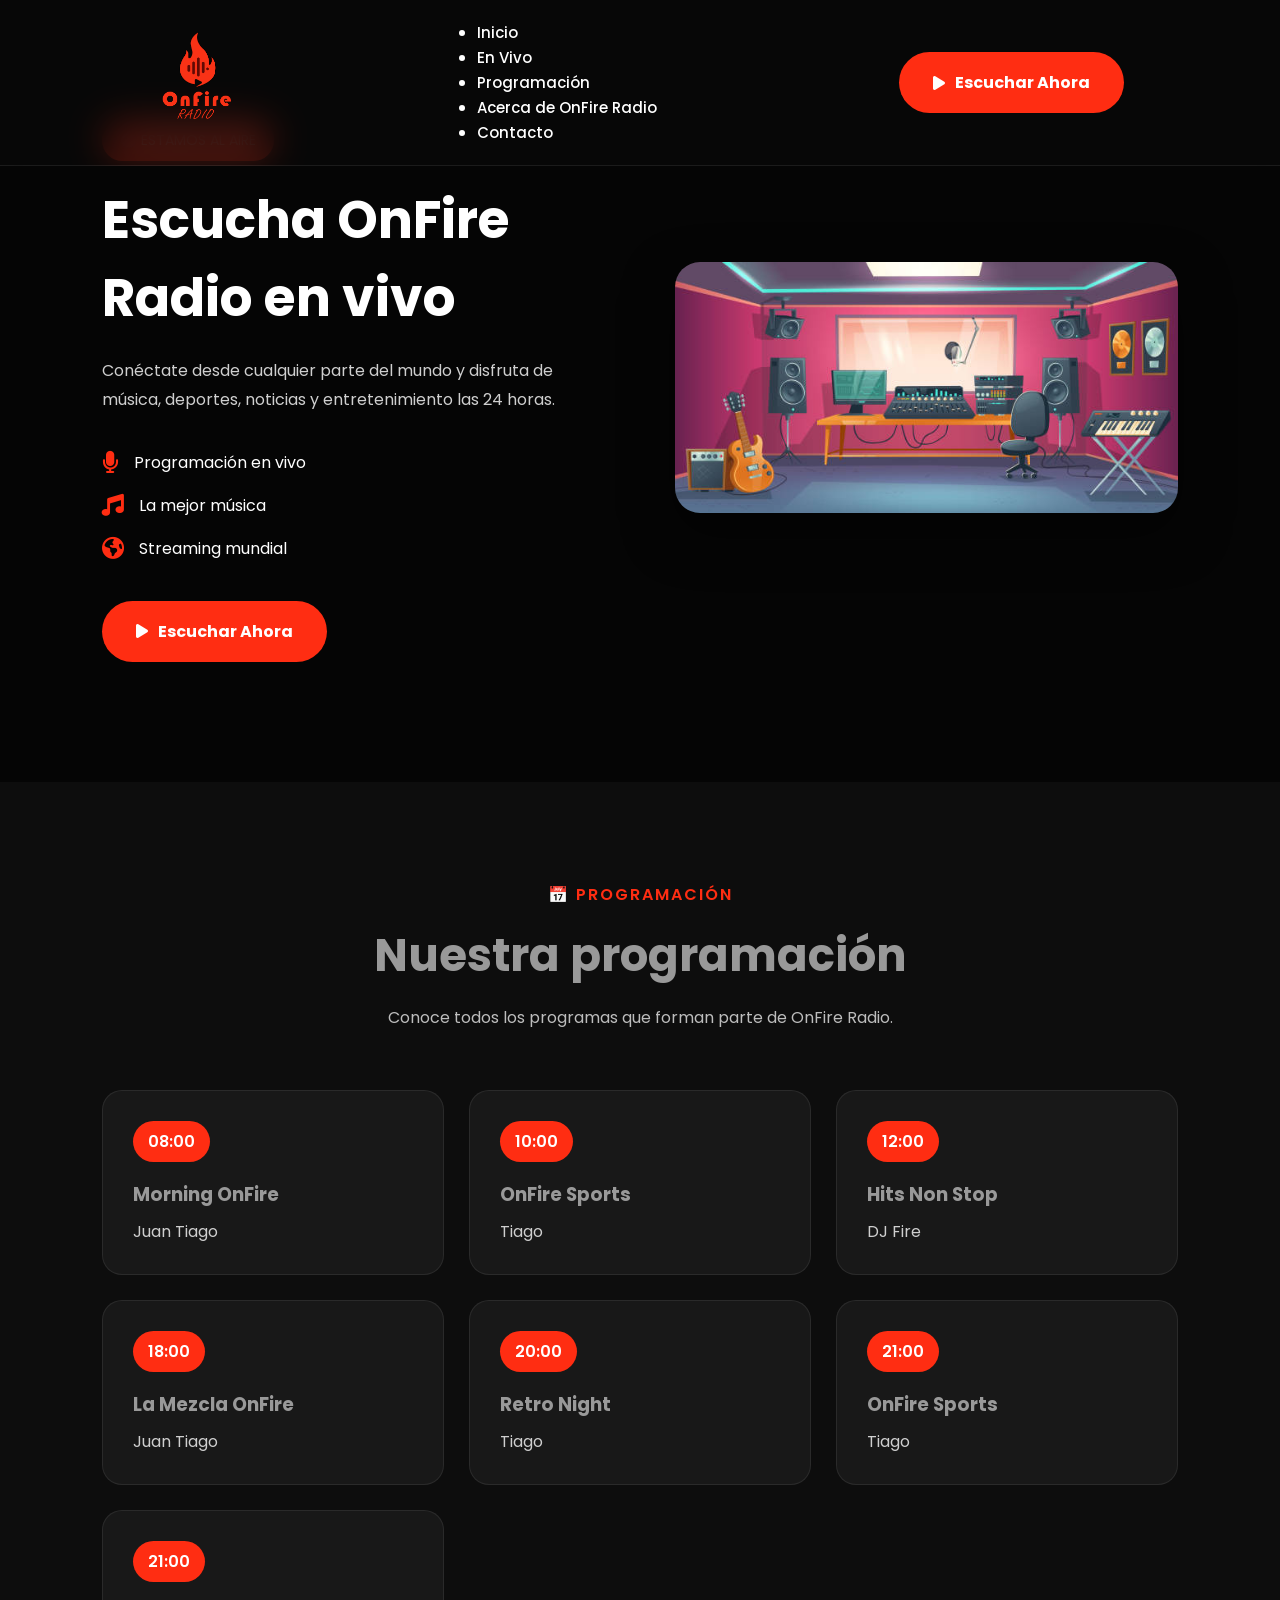
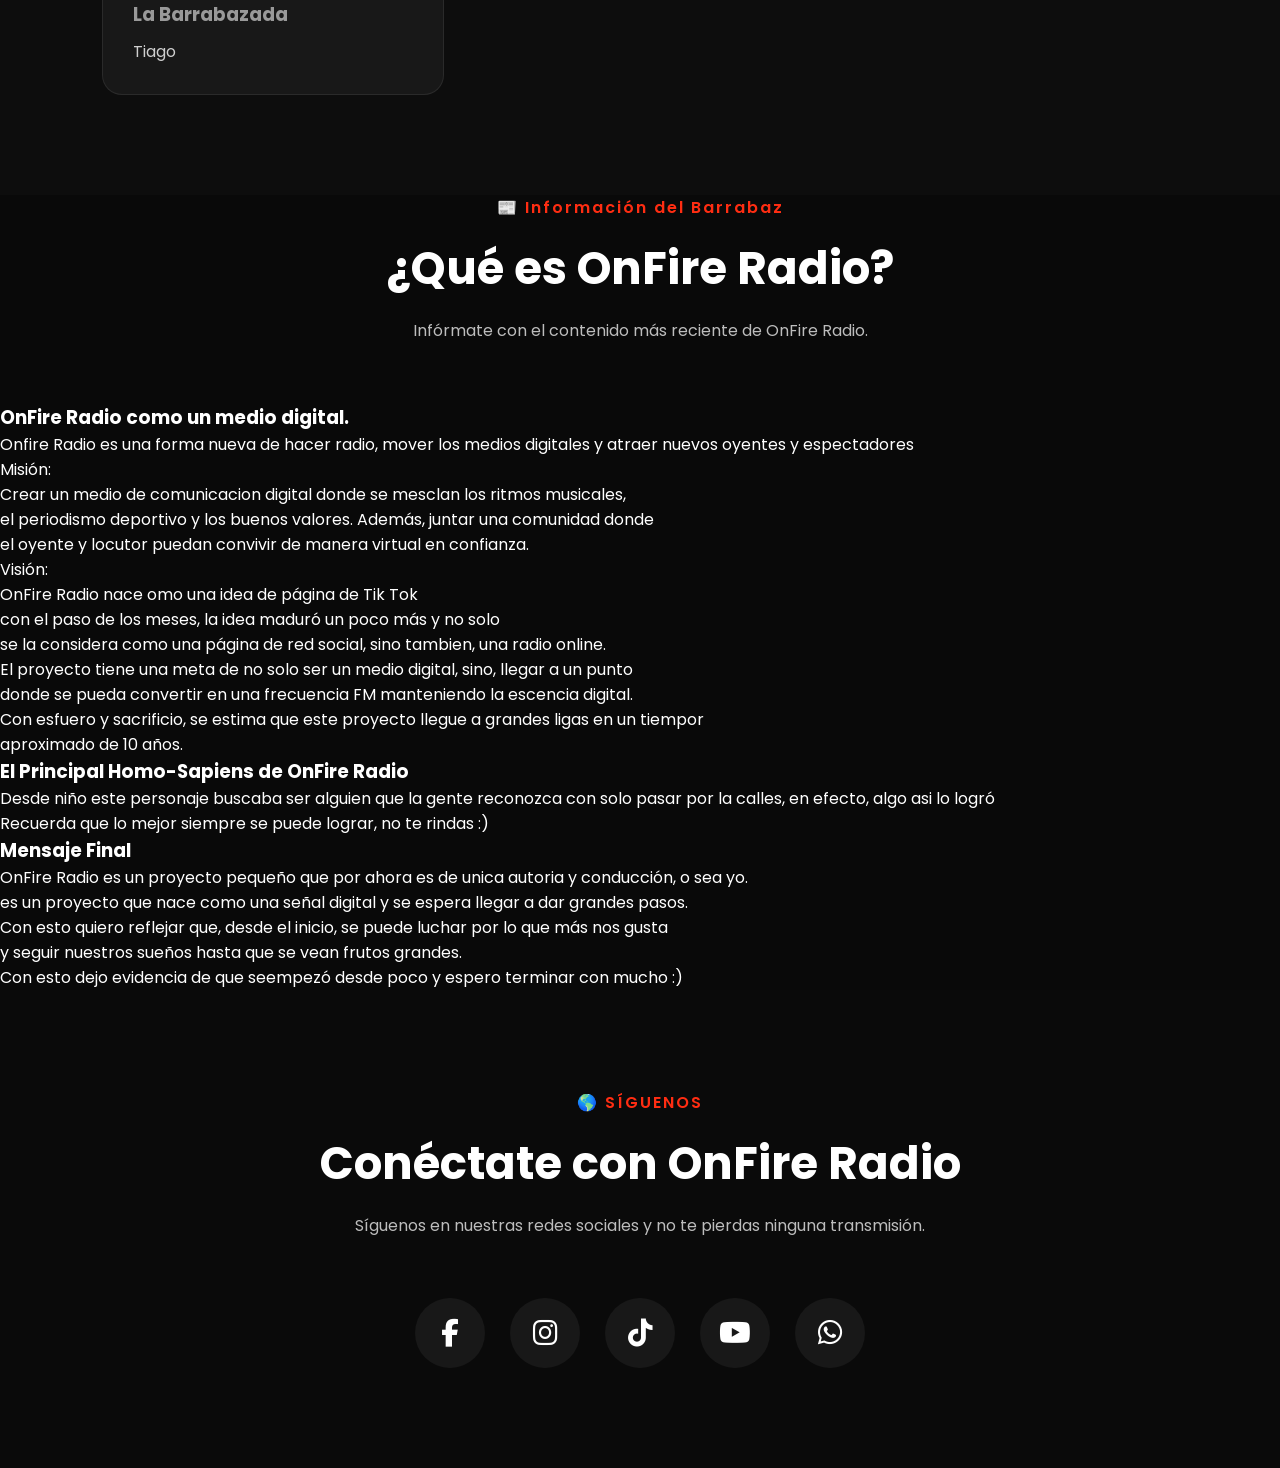
<file: index.html>
<!DOCTYPE html>
<html lang="es">

<head>

    <meta charset="UTF-8">

    <meta name="viewport" content="width=device-width, initial-scale=1.0">

    <title>OnFire Radio | La radio que enciende tus sentidos</title>

    <meta name="description"
        content="OnFire Radio - Música, información, deportes y entretenimiento en un solo lugar.">

    <!-- Google Fonts -->

    <link rel="preconnect" href="https://fonts.googleapis.com">

    <link rel="preconnect" href="https://fonts.gstatic.com" crossorigin>

    <link href="https://fonts.googleapis.com/css2?family=Poppins:wght@300;400;500;600;700;800&display=swap"
        rel="stylesheet">

    <!-- Font Awesome -->

    <link rel="stylesheet"
        href="https://cdnjs.cloudflare.com/ajax/libs/font-awesome/6.7.2/css/all.min.css">

    <!-- CSS -->

    <link rel="stylesheet" href="css/style.css">

</head>

<body>

    <!--================ HEADER =================-->

    <header class="header">

    <div class="container">

        <a href="#" class="logo">

            <img src="img/logo.png" alt="OnFire Radio">

        </a>
            </nav>

        <ul class="navbar">
    <li><a href="#inicio">Inicio</a></li>
    <li><a href="#envivo">En Vivo</a></li>
    <li><a href="#programacion">Programación</a></li>
    <li><a href="#noticias">Acerca de OnFire Radio</a></li>
    <li><a href="#contacto">Contacto</a></li>
</ul>

        <a href="https://onfireradios.radio12345.com/"
   class="listen-btn"
   target="_blank"
   rel="noopener noreferrer">

    <i class="fa-solid fa-play"></i>

    Escuchar Ahora
    

</a>
</header>
<!--=========================================
 HERO
==========================================-->

<!--=========================================
 EN VIVO
==========================================-->

<section id="envivo" class="live-section">

    <div class="live-container">
        

        <div class="live-info">

            <span class="section-tag">
                🔴 ESTAMOS AL AIRE
            </span>

            <h2>Escucha OnFire Radio en vivo</h2>

            <p>

                Conéctate desde cualquier parte del mundo y disfruta de
                música, deportes, noticias y entretenimiento las 24 horas.

            </p>

            <div class="live-features">

                <div>

                    <i class="fa-solid fa-microphone"></i>

                    <span>Programación en vivo</span>

                </div>

                <div>

                    <i class="fa-solid fa-music"></i>

                    <span>La mejor música</span>

                </div>

                <div>

                    <i class="fa-solid fa-earth-americas"></i>

                    <span>Streaming mundial</span>

                </div>

            </div>

                <a href="https://onfireradio.radio12345.com/"
   class="listen-btn"
   target="_blank"
   rel="noopener noreferrer">

    <i class="fa-solid fa-play"></i>

    Escuchar Ahora
    

</a>

        </div>

        <div class="live-image">

            <img src="img/studio.jpg" alt="Estudio OnFire Radio">

        </div>

    </div>

</section>

<!--=========================================
PROGRAMACIÓN
==========================================-->

<section id="programacion" class="schedule">

    <div class="section-title">

        <span>📅 PROGRAMACIÓN</span>

        <h2>Nuestra programación</h2>

        <p>Conoce todos los programas que forman parte de OnFire Radio.</p>

    </div>

    <div class="schedule-grid">

        <div class="schedule-card">
            <span class="hour">08:00</span>
            <h3>Morning OnFire</h3>
            <p>Juan Tiago</p>
        </div>

        <div class="schedule-card">
            <span class="hour">10:00</span>
            <h3>OnFire Sports</h3>
            <p>Tiago</p>
        </div>

        <div class="schedule-card">
            <span class="hour">12:00</span>
            <h3>Hits Non Stop</h3>
            <p>DJ Fire</p>
        </div>

    

        <div class="schedule-card">
            <span class="hour">18:00</span>
            <h3>La Mezcla OnFire</h3>
            <p>Juan Tiago</p>
        </div>

        <div class="schedule-card">
            <span class="hour">20:00</span>
            <h3>Retro Night</h3>
            <p>Tiago</p>
        </div>
        
        <div class="schedule-card">
            <span class="hour">21:00</span>
            <h3>OnFire Sports</h3>
            <p>Tiago</p>
        </div>

        <div class="schedule-card">
            <span class="hour">21:00</span>
            <h3>La Barrabazada
        
            </h3>
            <p>Tiago</p>
        </div>


    </div>

</section>
<!--=========================================
NOTICIAS
==========================================-->

<section id="noticias" class="news">

    <div class="section-title">

        <span>📰 Información del Barrabaz</span>

        <h2>¿Qué es OnFire Radio?</h2>

        <p>Infórmate con el contenido más reciente de OnFire Radio.</p>

    </div>

    <div class="news-grid">

        <article class="news-card">

            

            <div class="news-content">

                <h3>OnFire Radio como un medio digital.</h3>

                <p>Onfire Radio es una forma nueva de hacer radio, mover los medios digitales y atraer nuevos oyentes y espectadores<div class=""></div> 
                    <div class=""></div>Misión: <div class=""></div>
                    Crear un medio de comunicacion digital donde se mesclan los ritmos musicales,<div class=""></div> 
                    el periodismo deportivo y los buenos valores. Además, juntar una comunidad donde<div class=""></div> 
                    el oyente y locutor puedan convivir de manera virtual en confianza.</p> <div class=""></div>
                    <div class=""></div>
                    Visión: <div class=""></div>
                    OnFire Radio nace omo una idea de página de Tik Tok<div class=""></div>
                    con el paso de los meses, la idea maduró un poco más y no solo<div class=""></div>
                    se la considera como una página de red social, sino tambien, una radio online. <div class=""></div>
                    El proyecto tiene una meta de no solo ser un medio digital, sino, llegar a un punto<div class=""></div>
                    donde se pueda convertir en una frecuencia FM manteniendo la escencia digital.<div class=""></div>
                    Con esfuero y sacrificio, se estima que este proyecto llegue a grandes ligas en un tiempor <div class=""></div>
                    aproximado de 10 años.

                

            </div>

        </article>

        <article class="news-card">

          

            <div class="news-content">

                <h3>El Principal Homo-Sapiens de OnFire Radio</h3>

                <p>Desde niño este personaje buscaba ser alguien que la gente reconozca con solo pasar por la calles, en efecto, algo asi lo logró<div class=""></div>Recuerda que lo mejor siempre se puede lograr, no te rindas :)
                <div class=""></div> 
           
            </div>

        </article>
  <article class="news-card">
   
     <h3>Mensaje Final</h3>

        OnFire Radio es un proyecto pequeño que por ahora es de unica autoria y conducción, o sea yo.<div class=""></div>
    es un proyecto que nace como una señal digital y se espera llegar a dar grandes pasos.<div class=""></div>
Con esto quiero reflejar que, desde el inicio, se puede luchar por lo que más nos gusta<div class=""></div> 
y seguir nuestros sueños hasta que se vean frutos grandes.<div class=""></div>
Con esto dejo evidencia de que seempezó desde poco y espero terminar con mucho :)</p>
 </article>
    </div>

</section>

<!--=========================================
REDES SOCIALES
==========================================-->

<section id="contacto" class="social-section">

    <div class="section-title">

        <span>🌎 SÍGUENOS</span>

        <h2>Conéctate con OnFire Radio</h2>

        <p>Síguenos en nuestras redes sociales y no te pierdas ninguna transmisión.</p>

    </div>

    <div class="social-icons">

        <a href="https://www.facebook.com/Tiago.j.69" target="_blank" class="facebook">
            <i class="fa-brands fa-facebook-f"></i>
        </a>

        <a href="https://www.instagram.com/_tiago._.j/" target="_blank" class="instagram">
            <i class="fa-brands fa-instagram"></i>
        </a>

        <a href="https://www.tiktok.com/@juan_tiago_?_r=1&_t=ZS-9877uO692IC" target="_blank" class="tiktok">
            <i class="fa-brands fa-tiktok"></i>
        </a>

        <a href="https://www.youtube.com/@juantiago6034" target="_blank" class="youtube">
            <i class="fa-brands fa-youtube"></i>
        </a>

        <a href="https://wa.me/593985743833" target="_blank" class="whatsapp">
            <i class="fa-brands fa-whatsapp"></i>
        </a>

    </div>

</section>
</file>
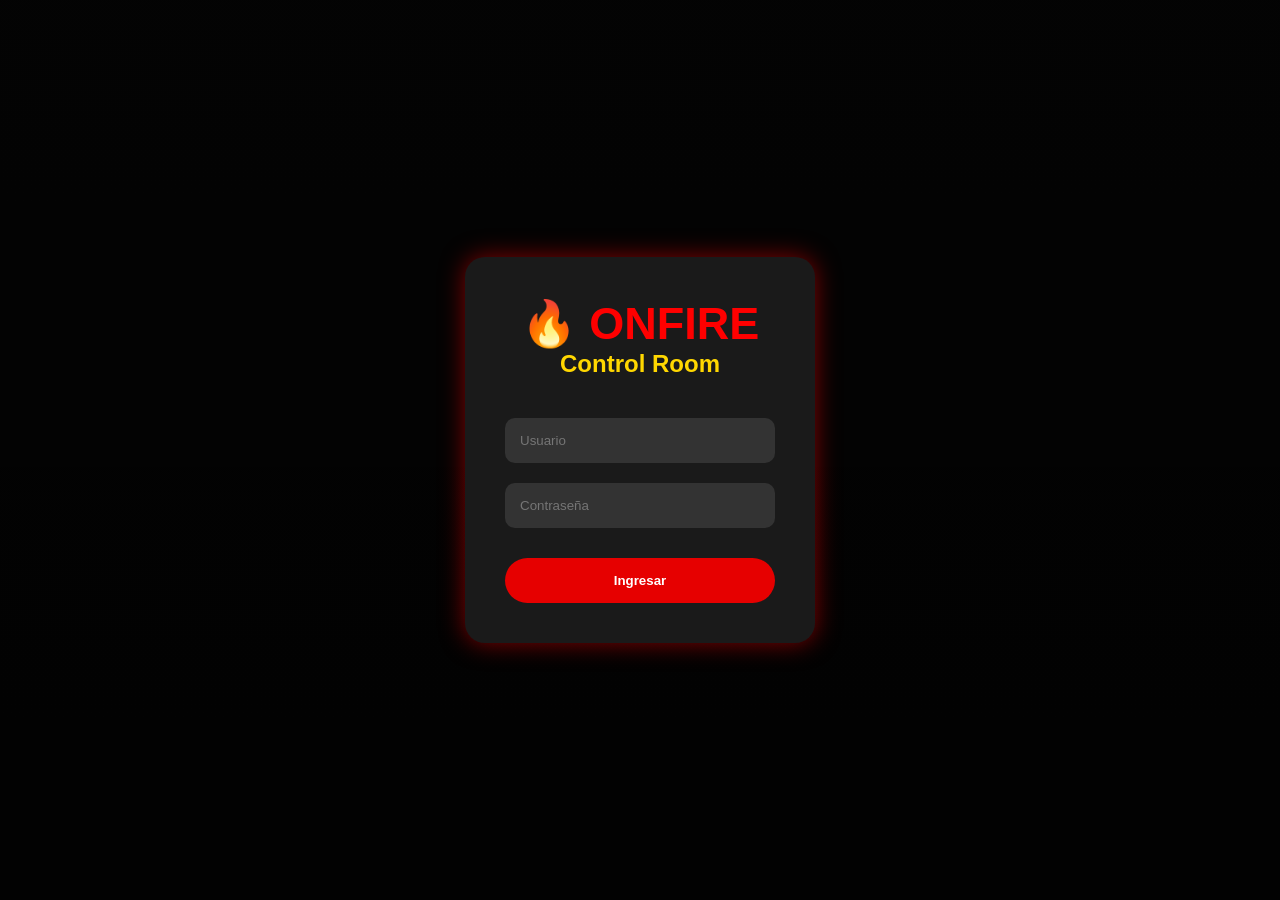
<file: admin/login.html>
<!DOCTYPE html>
<html lang="es">

<head>
<meta charset="UTF-8">
<title>OnFire Control Room</title>
<link rel="stylesheet" href="admin.css">
</head>

<body>

<div class="login-box">

<h1>🔥 ONFIRE</h1>

<h2>Control Room</h2>

<input type="text" placeholder="Usuario">

<input type="password" placeholder="Contraseña">

<button>
Ingresar
</button>

</div>

</body>

</html>
</file>
<file: css/style.css>
/* =======================================
   ONFIRE RADIO 3.0
   Autor:Juan Tiago
======================================= */

*{
    margin:0;
    padding:0;
    box-sizing:border-box;
}

html{
    scroll-behavior:smooth;
}

body{

    font-family:'Poppins',sans-serif;

    background:#090909;

    color:white;

}

/*========================
HEADER
========================*/

.header{

    width:100%;

    display:flex;

    justify-content:space-between;

    align-items:center;

    padding:20px 8%;

    position:fixed;

    top:0;

    left:0;

    z-index:1000;

    background:rgba(0,0,0,.55);

    backdrop-filter:blur(18px);

    border-bottom:1px solid rgba(255,255,255,.08);

}

/*========================
LOGO
========================*/

./*========================
LOGO
========================*/

.logo h1{

    font: size 4000px;px;

    font-weight:800;

    color:white;

    letter-spacing:2px;

}

.logo h1 span{

    color:#d90429;

}

.fire{

    margin-right:8px;

}

.logo p{

    color:#d90429;

    margin-top:6px;

    font-size:13px;

    letter-spacing:1px;

}

/*========================
MENU
========================*/

.navbar ul{

    display:flex;

    gap:35px;

    list-style:none;

}

.navbar a{

    text-decoration:none;

    color:white;

    font-size:15px;

    font-weight:500;

    transition:.3s;

}

.navbar a:hover{

    color:#d90429;

}

/*========================
BOTON EN VIVO
========================*/

.live-btn{

    text-decoration:none;

    color:white;

    background:#d90429;

    padding:12px 22px;

    border-radius:40px;

    font-weight:600;

    transition:.4s;

}

.live-btn:hover{

    background:#ff1b44;

    transform:translateY(-3px);

    box-shadow:0 0 20px #d90429;

}
/*=========================================
HERO
=========================================*/

.hero{

    width:100%;

    height:100vh;

    background:url("../img/studio.jpg");

    background-size:cover;

    background-position:center;

    position:relative;

    display:flex;

    justify-content:center;

    align-items:center;

}

.hero-overlay{

    position:absolute;

    width:100%;

    height:100%;

    background:linear-gradient(to right,
    rgba(0,0,0,.85),
    rgba(0,0,0,.55));

}

.hero-content{

    position:relative;

    z-index:2;

    width:85%;

    max-width:1200px;

}

.tag{

    background:#d90429;

    padding:8px 18px;

    border-radius:50px;

    display:inline-block;

    font-size:14px;

    margin-bottom:25px;

}

.hero h2{

    font-size:70px;

    line-height:1.1;

    max-width:700px;

}

.hero h2 span{

    color:#d90429;

}

.hero p{

    margin-top:25px;

    max-width:600px;

    font-size:20px;

    color:#dddddd;

}

.hero-buttons{

    margin-top:45px;

    display:flex;

    gap:20px;

}

.btn-red{

    background:#d90429;

    color:white;

    text-decoration:none;

    padding:18px 35px;

    border-radius:40px;

    font-weight:700;

}

.btn-dark{

    border:2px solid white;

    color:white;

    text-decoration:none;

    padding:18px 35px;

    border-radius:40px;

    font-weight:700;

}
.logo-img{

    height:8000px;

    width:auto;

    transition:.3s ease;

}

.logo-img:hover{

    transform:scale(1.05);

}
/*=====================================
CONTENEDOR
=====================================*/

.container{

    width:90%;

    max-width:1400px;

    margin:auto;

    display:flex;

    justify-content:space-between;

    align-items:center;

}

/*=====================================
HEADER NUEVO
=====================================*/

.header{

    position:fixed;

    width:100%;

    top:0;

    left:0;

    z-index:9999;

    background:rgba(8,8,8,.75);

    backdrop-filter:blur(18px);

    border-bottom:1px solid rgba(255,255,255,.08);

}

.logo img{

    height:100px;

    transition:.4s;

}

.logo img:hover{

    transform:scale(1.05);

}

.navbar ul{

    display:flex;

    list-style:none;

    gap:28px;

}

.navbar a{

    color:white;

    text-decoration:none;

    font-weight:500;

    transition:.3s;

}

.navbar a:hover{

    color:#ff2d12;

}

.live-btn{

    background:#ff2d12;

    color:white;

    text-decoration:none;

    padding:14px 26px;

    border-radius:50px;

    font-weight:700;

    transition:.3s;

}

.live-btn:hover{

    transform:translateY(-4px);

    box-shadow:0 0 25px #ff2d12;

}
/*=========================================
HERO
=========================================*/

.hero{

    min-height:100vh;

    background:linear-gradient(rgba(8,8,8,.92),rgba(8,8,8,.92)),
    url("../img/studio.jpg");

    background-size:cover;

    background-position:center;

    display:flex;

    align-items:center;

    padding:120px 8% 60px;

}

.hero-container{

    width:100%;

    max-width:1400px;

    margin:auto;

    display:flex;

    justify-content:space-between;

    align-items:center;

    gap:60px;

}

.hero-left{

    flex:1;

}

.hero-right{

    flex:1;

    text-align:center;

}

.hero-right img{

    width:100%;

    max-width:430px;

    animation:flotar 4s ease-in-out infinite;

}

.live-tag{

    display:inline-block;

    background:#ff2d12;

    padding:10px 20px;

    border-radius:50px;

    font-size:14px;

    margin-bottom:25px;

}

.hero h1{

    font-size:68px;

    line-height:1.1;

    margin-bottom:25px;

}

.hero h1 span{

    color:#ff2d12;

}

.hero p{

    max-width:620px;

    color:#d8d8d8;

    font-size:20px;

    line-height:1.7;

}

.hero-buttons{

    margin-top:45px;

    display:flex;

    gap:20px;

}

.btn-red{

    background:#ff2d12;

    color:white;

    text-decoration:none;

    padding:18px 34px;

    border-radius:50px;

    font-weight:700;

    transition:.3s;

}

.btn-red:hover{

    transform:translateY(-4px);

    box-shadow:0 0 30px #ff2d12;

}

.btn-outline{

    border:2px solid white;

    color:white;

    text-decoration:none;

    padding:18px 34px;

    border-radius:50px;

    transition:.3s;

}

.btn-outline:hover{

    background:white;

    color:black;

}

@keyframes flotar{

    0%{

        transform:translateY(0px);

    }

    50%{

        transform:translateY(-15px);

    }

    100%{

        transform:translateY(0px);

    }

}
/*===========================
HEADER SCROLL
===========================*/


/*=========================================
ESTADÍSTICAS
=========================================*/

.hero-stats{

    display:flex;

    gap:25px;

    margin-top:60px;

    flex-wrap:wrap;

}

.stat-card{

    background:rgba(255,255,255,.05);

    backdrop-filter:blur(15px);

    border:1px solid rgba(255,255,255,.08);

    border-radius:18px;

    padding:25px;

    width:180px;

    transition:.35s;

}

.stat-card:hover{

    transform:translateY(-8px);

    border-color:#ff2d12;

}

.stat-card i{

    font-size:32px;

    color:#ff2d12;

    margin-bottom:15px;

}

.stat-card h3{

    font-size:26px;

    margin-bottom:8px;

}

.stat-card p{

    color:#cfcfcf;

    font-size:15px;

}
/*=========================================
SECCIÓN EN VIVO
=========================================*/

.live-section{

    padding:120px 8%;

    background:#050505;

}

.live-container{

    max-width:1400px;

    margin:auto;

    display:grid;

    grid-template-columns:1fr 1fr;

    gap:70px;

    align-items:center;

}

.section-tag{

    display:inline-block;

    background:#ff2d12;

    padding:10px 18px;

    border-radius:40px;

    font-size:14px;

    margin-bottom:20px;

}

.live-info h2{

    font-size:52px;

    margin-bottom:20px;

}

.live-info p{

    color:#cfcfcf;

    line-height:1.8;

    margin-bottom:35px;

}

.live-features{

    display:flex;

    flex-direction:column;

    gap:18px;

    margin-bottom:40px;

}

.live-features div{

    display:flex;

    align-items:center;

    gap:15px;

}

.live-features i{

    color:#ff2d12;

    font-size:22px;

}

.listen-btn{

    display:inline-flex;

    align-items:center;

    gap:10px;

    background:#ff2d12;

    color:white;

    text-decoration:none;

    padding:18px 34px;

    border-radius:50px;

    font-weight:700;

    transition:.35s;

}

.listen-btn:hover{

    transform:translateY(-5px);

    box-shadow:0 0 30px #ff2d12;

}

.live-image img{

    width:100%;

    border-radius:25px;

    box-shadow:0 20px 50px rgba(0,0,0,.5);

}
/*====================================
NOW PLAYING
====================================*/

.now-playing{

    padding:80px 8%;

    background:#111;

}

.now-container{

    max-width:1300px;

    margin:auto;

    display:flex;

    justify-content:space-between;

    align-items:center;

    background:#181818;

    border:1px solid rgba(255,255,255,.08);

    border-radius:25px;

    padding:45px;

    flex-wrap:wrap;

    gap:30px;

}

.onair{

    display:inline-block;

    background:#ff2d12;

    padding:8px 18px;

    border-radius:30px;

    margin-bottom:18px;

    font-size:14px;

}

.now-left h2{

    font-size:36px;

    margin-bottom:10px;

}

.now-left h3{

    font-size:28px;

    color:#ff2d12;

    margin-bottom:10px;

}

.now-left p{

    color:#cccccc;

    margin-bottom:12px;

}

.schedule{

    color:#999;

}

.listeners{

    font-size:20px;

    margin-bottom:25px;

    font-weight:600;

}

.listen-live{

    display:inline-block;

    background:#ff2d12;

    color:white;

    text-decoration:none;

    padding:16px 30px;

    border-radius:40px;

    font-weight:700;

    transition:.3s;

}

.listen-live:hover{

    transform:translateY(-4px);

    box-shadow:0 0 25px #ff2d12;

}
/*=====================================
EFECTOS BOTONES
=====================================*/

.btn-red,
.listen-live,
.live-btn{

    position:relative;
    overflow:hidden;

}

.btn-red::before,
.listen-live::before,
.live-btn::before{

    content:"";

    position:absolute;

    top:0;

    left:-120%;

    width:70%;

    height:100%;

    background:linear-gradient(
        120deg,
        transparent,
        rgba(255,255,255,.45),
        transparent
    );

    transition:.7s;

}

.btn-red:hover::before,
.listen-live:hover::before,
.live-btn:hover::before{

    left:130%;

}
/*=====================================
TICKER
=====================================*/


/*=========================================
PROGRAMACIÓN
=========================================*/

.schedule{

    padding:100px 8%;
    background:#0d0d0d;

}

.section-title{

    text-align:center;
    margin-bottom:60px;

}

.section-title span{

    color:#ff2d12;
    font-weight:600;
    letter-spacing:2px;

}

.section-title h2{

    font-size:45px;
    margin:15px 0;

}

.section-title p{

    color:#bdbdbd;

}

.schedule-grid{

    display:grid;
    grid-template-columns:repeat(auto-fit,minmax(280px,1fr));
    gap:25px;

}

.schedule-card{

    background:#181818;
    border-radius:20px;
    padding:30px;
    transition:.35s;
    border:1px solid rgba(255,255,255,.08);

}

.schedule-card:hover{

    transform:translateY(-8px);
    border-color:#ff2d12;

}

.hour{

    display:inline-block;
    background:#ff2d12;
    color:#fff;
    padding:8px 15px;
    border-radius:30px;
    margin-bottom:18px;
    font-weight:600;

}

.schedule-card h3{

    margin-bottom:10px;

}

.schedule-card p{

    color:#cfcfcf;

}
/*=========================================
REDES SOCIALES
=========================================*/

.social-section{

    padding:100px 8%;
    background:#0a0a0a;
    text-align:center;

}

.social-icons{

    display:flex;
    justify-content:center;
    gap:25px;
    margin-top:40px;
    flex-wrap:wrap;

}

.social-icons a{

    width:70px;
    height:70px;

    display:flex;
    justify-content:center;
    align-items:center;

    border-radius:50%;

    text-decoration:none;

    font-size:28px;

    color:white;

    background:#181818;

    transition:.35s;

}

.social-icons a:hover{

    transform:translateY(-8px) scale(1.08);

}

.facebook:hover{

    background:#1877F2;

}

.instagram:hover{

    background:#E1306C;

}

.tiktok:hover{

    background:#000000;
    border:2px solid #25F4EE;

}

.youtube:hover{

    background:#FF0000;

}

.whatsapp:hover{

    background:#25D366;

}
/*=========================================
RESPONSIVE - TABLETS
=========================================*/

@media (max-width: 992px){

    .container{
        width:95%;
    }

    .hero-container{
        flex-direction:column;
        text-align:center;
        gap:50px;
    }

    .hero-left{
        width:100%;
    }

    .hero-right{
        width:100%;
    }

    .hero-right img{
        max-width:350px;
        width:100%;
    }

    .hero-stats{
        justify-content:center;
        flex-wrap:wrap;
    }

    .live-container{
        flex-direction:column;
        text-align:center;
    }

    .live-image img{
        width:100%;
        max-width:400px;
    }

}
/*=========================================
RESPONSIVE - CELULARES
=========================================*/

@media (max-width:768px){

    .navbar{
        display:none;
    }

    .hero h1{
        font-size:40px;
        line-height:50px;
    }

    .hero p{
        font-size:17px;
    }

    .hero-buttons{
        flex-direction:column;
        gap:15px;
    }

    .btn-red,
    .btn-outline{

        width:100%;
        justify-content:center;

    }

    .hero-stats{

        display:grid;
        grid-template-columns:1fr;
        gap:20px;

    }

    .schedule-grid{

        grid-template-columns:1fr;

    }

    .news-grid{

        grid-template-columns:1fr;

    }

}
/*=========================================
RESPONSIVE - TELÉFONOS PEQUEÑOS
=========================================*/

@media (max-width:480px){

    .hero{

        padding:120px 20px 60px;

    }

    .hero h1{

        font-size:32px;
        line-height:42px;

    }

    .section-title h2{

        font-size:30px;

    }

    .stat-card{

        padding:20px;

    }

}
.radio-player{

    background:#111;

    border-radius:15px;

    padding:20px;

    margin-top:25px;

    border:2px solid #ff2b2b;

    text-align:center;

    box-shadow:0 0 20px rgba(255,0,0,.3);

}

.radio-player h3{

    color:#fff;

    margin-bottom:15px;

}

.radio-player audio{

    width:100%;

}
</file>
<file: admin/admin.css>
*{
    margin:0;
    padding:0;
    box-sizing:border-box;
    font-family:Arial, sans-serif;
}


body{

    height:100vh;

    background:
    linear-gradient(
        rgba(0,0,0,.8),
        rgba(0,0,0,.9)
    ),
    #111;

    display:flex;
    justify-content:center;
    align-items:center;

    color:white;
}


/* LOGIN */

.login-box{

    width:350px;

    background:#1a1a1a;

    padding:40px;

    border-radius:20px;

    text-align:center;

    box-shadow:
    0 0 25px rgba(255,0,0,.5);

}


.login-box h1{

    color:#ff0000;

    font-size:45px;

}


.login-box h2{

    color:#ffd700;

    margin-bottom:30px;

}


.login-box input{

    width:100%;

    padding:15px;

    margin:10px 0;

    border:none;

    border-radius:10px;

    background:#333;

    color:white;

}


.login-box button{

    width:100%;

    padding:15px;

    margin-top:20px;

    border:none;

    border-radius:30px;

    background:#e60000;

    color:white;

    font-weight:bold;

    cursor:pointer;

}


.login-box button:hover{

    background:#ffd700;

    color:black;

}
</file>
